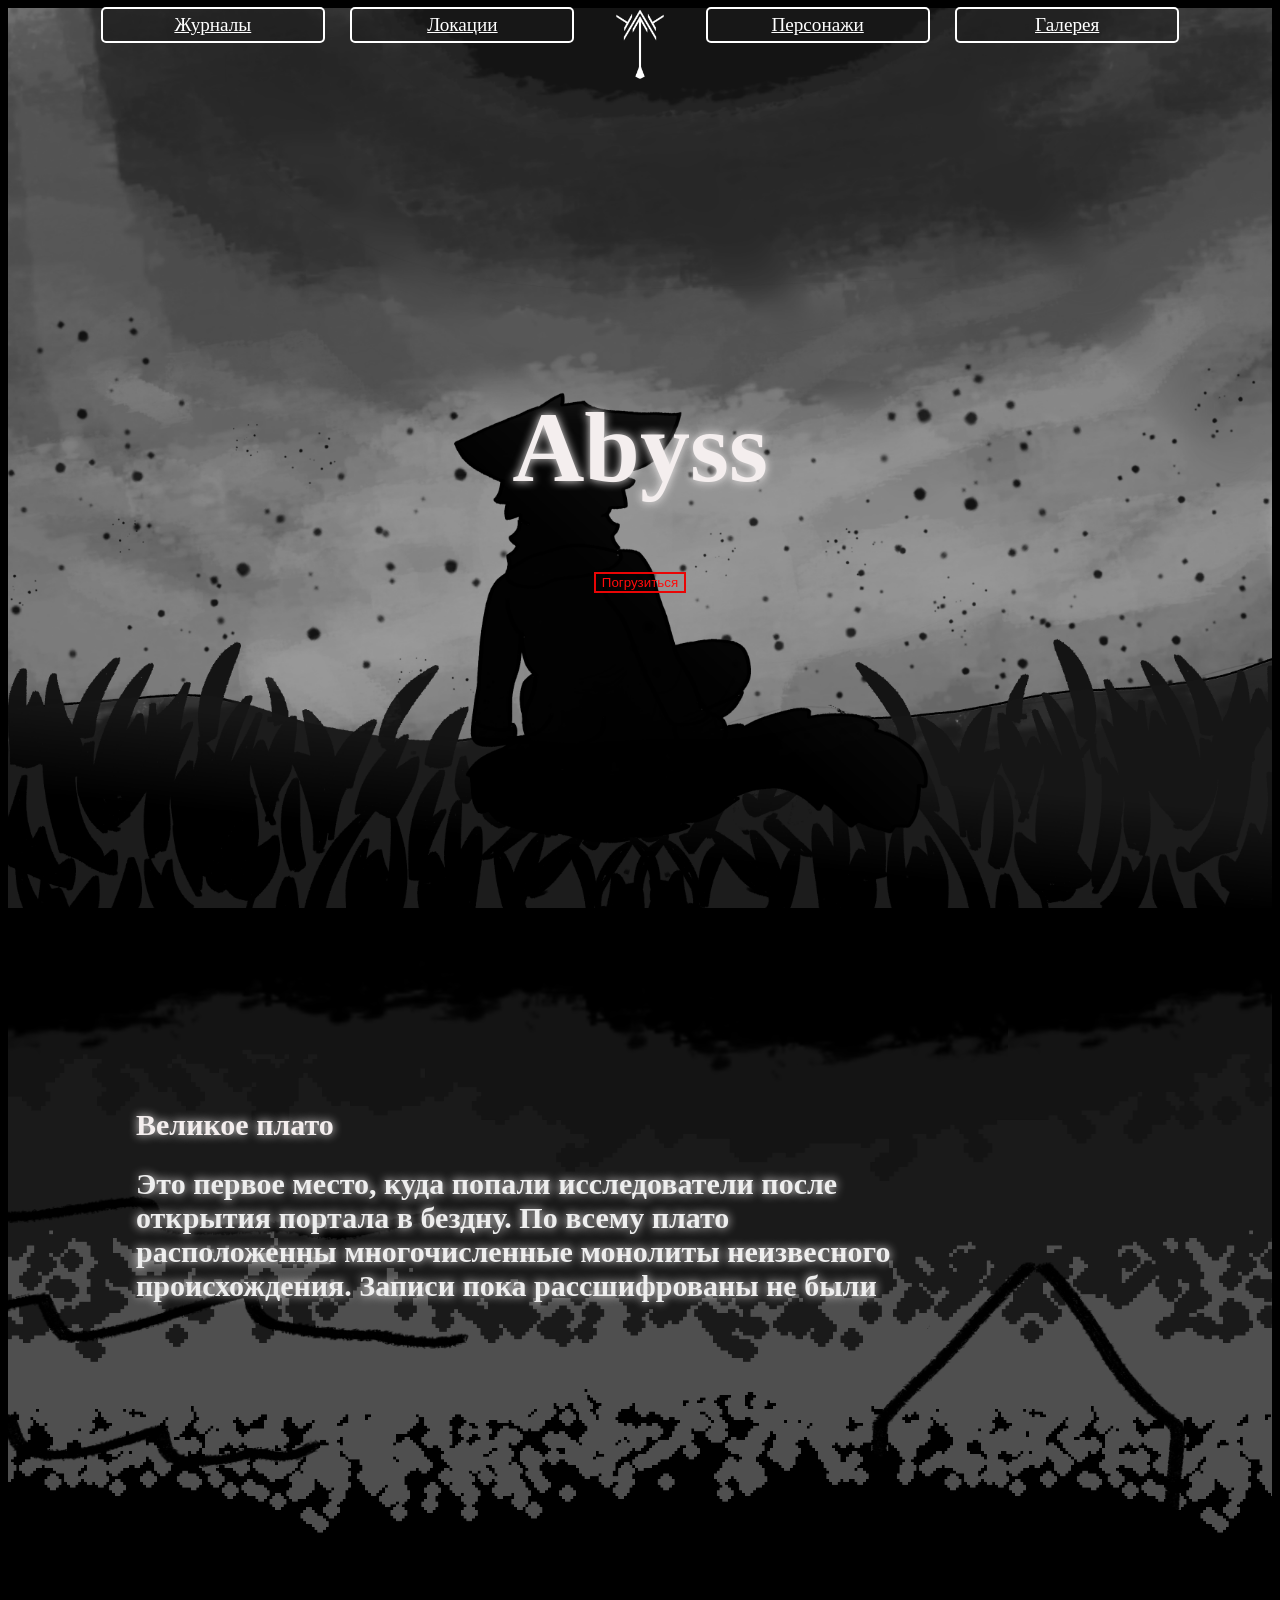
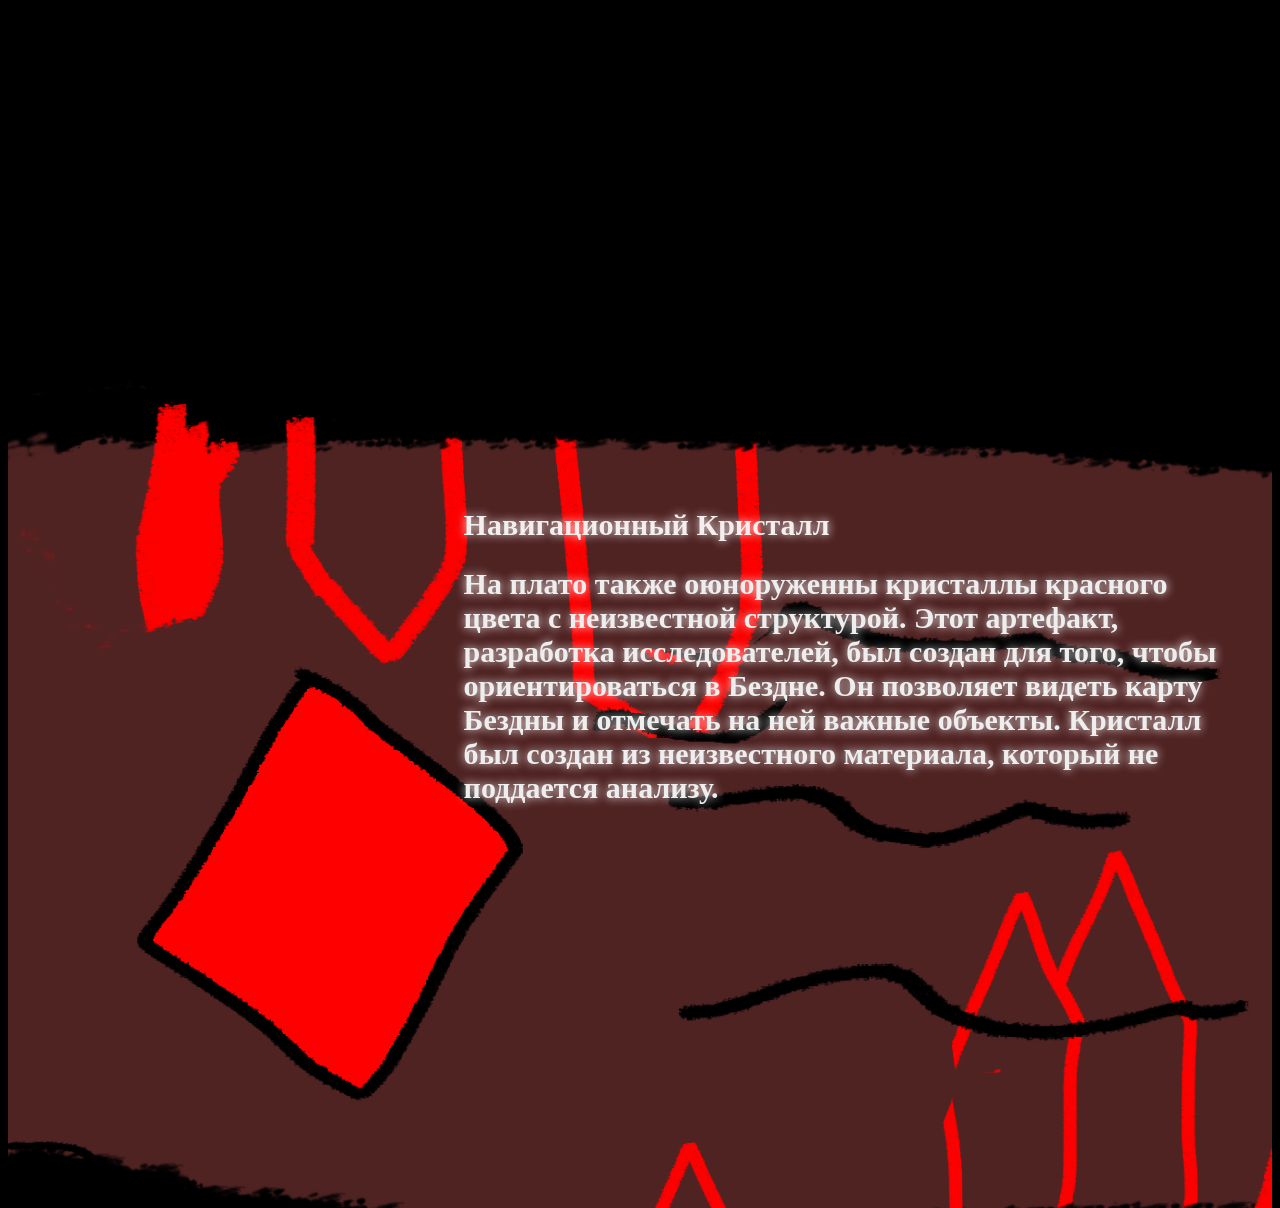
<file: index.html>
<!DOCTYPE html>
<html lang="ru">
<head>
    <meta charset="UTF-8">
    <meta http-equiv="X-UA-Compatible" content="IE=edge">
    <meta name="viewport" content="width=device-width, initial-scale=1.0">
    <title>Abyss</title>
    <link href="css/Clan.css" rel="stylesheet" type="text/css">
    <script src="main.js" defer></script>
</head>

<body>

  <header class="navbar">
      <a class="navbar_button" href="journals.html">
        Журналы
      </a>
      <a class="navbar_button" href="locations.html">
        Локации
      </a>
      <a class="logo" href="index.html">
        <img class="logo" src="images/Abys_logo.png" alt="Abyss Logo">
      </a>
      <a class="navbar_button" href="characters.html">
        Персонажи
      </a>
      <a class="navbar_button" href="gallery.html">
        Галерея
      </a>
  </header>

  <!-- First picture  -->  

  <div class="pic">
    <div class="container">
      <h1 style="color: rgb(244, 238, 238); font-size: 100px; text-shadow: 0 0 10px #f8f5f5;"> Abyss </h1>
      <button id="scroll-btn" class="submerge">
        Погрузиться
      </button>
    </div>
  </div>

  <!-- Platoe section -->

<section class="platoe_zone" id="target-block" style="background-color: #000000;" >
    <div class="platoe_layer platoe_main_surface"></div>
    <div class="platoe_layer platoe_main_left"></div>
    <div class="platoe_layer platoe_bg0"></div>

    <div class="platoe_layer platoe_bg3 platoe_moving"></div>
    <div class="platoe_layer platoe_bg2 platoe_moving"></div>
    <div class="platoe_layer platoe_bg1 platoe_moving"></div>
  <div class="platoe_text_1">
    <h1>
      Великое плато
    </h1>
    <h2>
      Это первое место, куда попали исследователи после открытия портала в бездну.
      По всему плато расположенны многочисленные монолиты неизвесного происхождения. Записи пока рассшифрованы не были
    </h2>
 </div>
</section>

<section class="platoe_zone" style="background-color: #502323; top: 100px;" >
  <div class="platoe_layer platoe_main_crystal"></div>

  <div class="platoe_text_2">
    <h1>Навигационный Кристалл</h1>
    <h2>
      На плато также оюноруженны кристаллы красного цвета с неизвестной структурой.
      Этот артефакт, разработка исследователей, был создан для того, чтобы ориентироваться в Бездне.
      Он позволяет видеть карту Бездны и отмечать на ней важные объекты. Кристалл был создан из неизвестного материала, который не поддается анализу.
    </h2>
  </div>

</section>

</body>
</file>
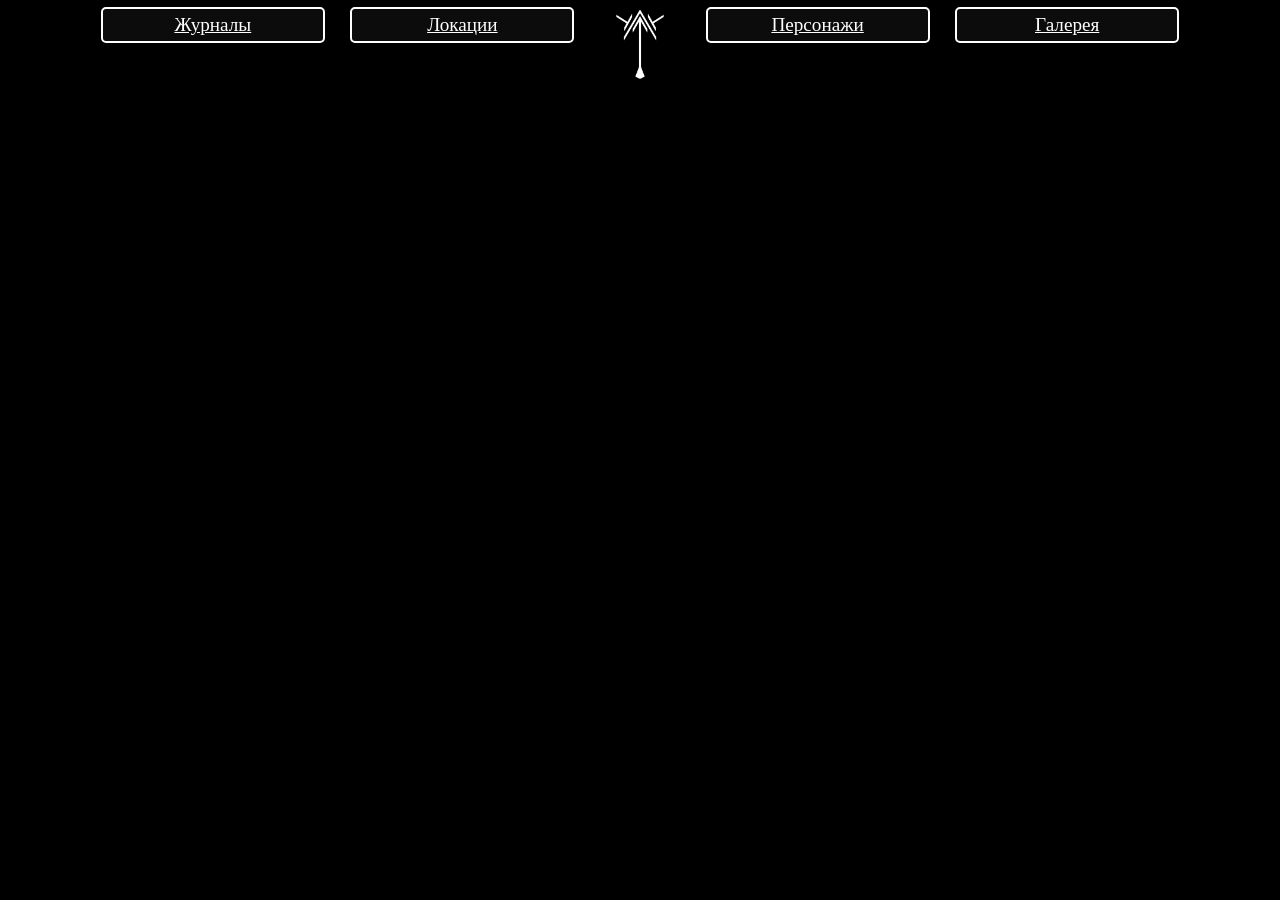
<file: characters.html>
<!DOCTYPE html>
<html lang="en">
<head>
    <meta charset="UTF-8">
    <meta name="viewport" content="width=device-width, initial-scale=1.0">
    <title>Journals</title>
    <link href="css/Clan.css" rel="stylesheet" type="text/css">
</head>
<body>

<header class="navbar">
    
      <a class="navbar_button" href="journals.html">
        Журналы
      </a>
      
      <a class="navbar_button" href="locations.html">
        Локации
      </a>

      <a class="logo" href="index.html">
        <img class="logo" src="images/Abys_logo.png" alt="Abyss Logo">
      </a>

      <a class="navbar_button" href="characters.html">
        Персонажи
      </a>

      <a class="navbar_button" href="gallery.html">
        Галерея
      </a>
      
  </header>



    
</body>
</html>
</file>
<file: css/Clan.css>
p,h2,h3,h4,h5,h6,a  {color: #EEEEEE;}
hr {background-color: #ffffff; border:2px solid #ffffff;}
body {background-color: #000000;} 

/* Navbar css code */

.navbar {
    color: #ffffff;
    left: 0;
    position: fixed;
    display: flex;
    align-items: center;
    gap: clamp(8px, 2vw, 35px);
    top: 0;
    width: 100%;
    padding: 5px 10px;
    z-index: 1000;
    justify-content: center;
    height: 50px;
    flex-shrink: 0;
    box-sizing: border-box;
}

.navbar_button{
    display: flex;
    width: 200px;
    background-color: #1c1c1b73;
    color: #ffffff;
    border: 2px solid #ffffff;
    padding: 5px 10px;
    font-size: 1.2rem;
    border-radius: 5px;
    align-items: center;
    justify-content: center;
    min-width: 0;
    flex-shrink: 1;
    white-space: nowrap;
}

.navbar_button:hover {
    background-color: #ffffff;
    color: #c46900;
    cursor: pointer;
}

.logo {
    width: 5rem;
    height: 5rem;
    flex-shrink: 0;
    transform: translateY(10px);
}

.logo:hover {
    cursor: pointer;
    background-color: #cf1b1b;
}

.logo img {
    display: block;
    width: 100%;
    height: 100%;
    border-radius: 50%;
}

    /* Navbar for phone style */

@media only screen and (max-width: 576px) {
    .navbar_button{
    display: none;
}
}

.submerge{
    color: #ff0b0b;
    background-color: #1c1c1b00;
    border: 2px solid #e90505;
}


.centre {text-align: center}

.grid-container {
    display: grid;
    grid-template-columns: repeat(12, 1fr);
    gap: 30px;
}


.monolith {
    grid-column: span 3;
    width: 100%;
}

.monolith_text {
    grid-column: 4 / 12;
    width: 100%;
    position: center;
}

/* Phone styles */
@media only screen and (max-width: 576px) {
    .monolith {
    display: none;
    }  
    .monolith_text {
    grid-column: span 12;
    width: 100%;
    position: center;
    }
}


.pic {
    background: url("../images/abyss.png") center / cover no-repeat;
    height: 100vh;
    display: flex;
    align-items: center;
    justify-content: center;
    top: 0;
}

.container {
    position: relative;
    margin: 0 auto;
    text-align: center;}


.container_img {
    width: 20%;
    height: auto;
    margin: 50px 10%;
}


    /* Platoe zone css code ------------------------------------------- */
 
 .platoe_zone {
    position: relative;
    min-height: 750px;
    overflow: hidden;
    isolation: isolate;
    height: 100vh;
}

/* Общие настройки всех фоновых слоёв */
.platoe_layer {
    position: absolute;

    /* Положение и высота слоя */
    top: var(--y, 0px);
    left: 0;
    width: 100%;
    height: var(--height, 400px);

    /* Размер картинки не зависит от высоты секции */
    background-image: var(--image);
    background-size: var(--tile-width, 1000px) auto;
    background-position: 0 top;
    background-repeat: repeat-x;

    z-index: var(--z, 0);
    pointer-events: none;
}

.platoe_moving {
    animation: moveRight var(--speed, 60s) linear infinite;
}

/* Неподвижная картинка плато */
.platoe_main_surface {
    --image: url("../images/platoe.png");
    --y: -75px;
    --height: 100%;
    --tile-width: 200vh;
    --z: 10;
    background-repeat: repeat-x;
    background-position: right top;
}

.platoe_main_crystal {
    --image: url("../images/platoe2.png");
    --y: 0px;
    --height: 100%;
    --tile-width: 200vh;
    --z: 10;
    background-repeat: repeat-x;
    background-position: left top;
}

.platoe_bg0 {
    --image: url("../images/bg_platoe_0.png");
    --y: 0px;
    --height: 300px;
    --tile-width: 1000px;
    --z: 4;
}

.platoe_bg1 {
    --image: url("../images/bg_platoe_1.png");
    --y: 15px;
    --height: 850px;
    --tile-width: 1500px;
    --speed: 60s;
    --z: 3;
}

.platoe_bg2 {
    --image: url("../images/bg_platoe_2.png");
    --y: 90px;
    --height: 750px;
    --tile-width: 1200px;
    --speed: 35s;
    --z: 2;
}

.platoe_bg3 {
    --image: url("../images/bg_platoe_3.png");
    --y: 200px;
    --height: 850px;
    --tile-width: 900px;
    --speed: 20s;
    --z: 1;
}

.platoe_bg4 {
    --image: url("../images/bg_platoe_4.png");
    --y: 50vh;
    --height: 850px;
    --tile-width: 1000px;
    --speed: 15s;
    --z: 0;
}

@keyframes moveRight {
    from {background-position: 0 top;}
    to {background-position: var(--tile-width, 1000px) top;}
}

.platoe_text_1 {
    font-size: 1.25rem;
    position: relative;
    z-index: 1000;
    text-align: left;
    color: rgb(244, 238, 238);
    text-shadow: 0 0 10px #f8f5f5;
    width: 60%;
    padding: 175px 10vw;
}

.platoe_text_2 {
    font-size: 1.25rem;
    position: relative;
    z-index: 1000;
    color: rgb(244, 238, 238);
    text-shadow: 0 0 10px #f8f5f5;
    width: 60%;
    padding: 175px 50px 0px 0px;
    margin-left: auto;
}

@media only screen and (max-width: 800px) {
    .platoe_text_1 {
    font-size: 1rem;
    position: relative;
    z-index: 1000;
    text-align: left;
    color: rgb(244, 238, 238);
    text-shadow: 0 0 10px #f8f5f5;
    width: 80%;
    }
    .platoe_text_2 {
    font-size: 1rem;
    position: relative;
    z-index: 1000;
    color: rgb(244, 238, 238);
    text-shadow: 0 0 10px #f8f5f5;
    width: 80%;
    margin-left: auto;
    }

}
</file>
